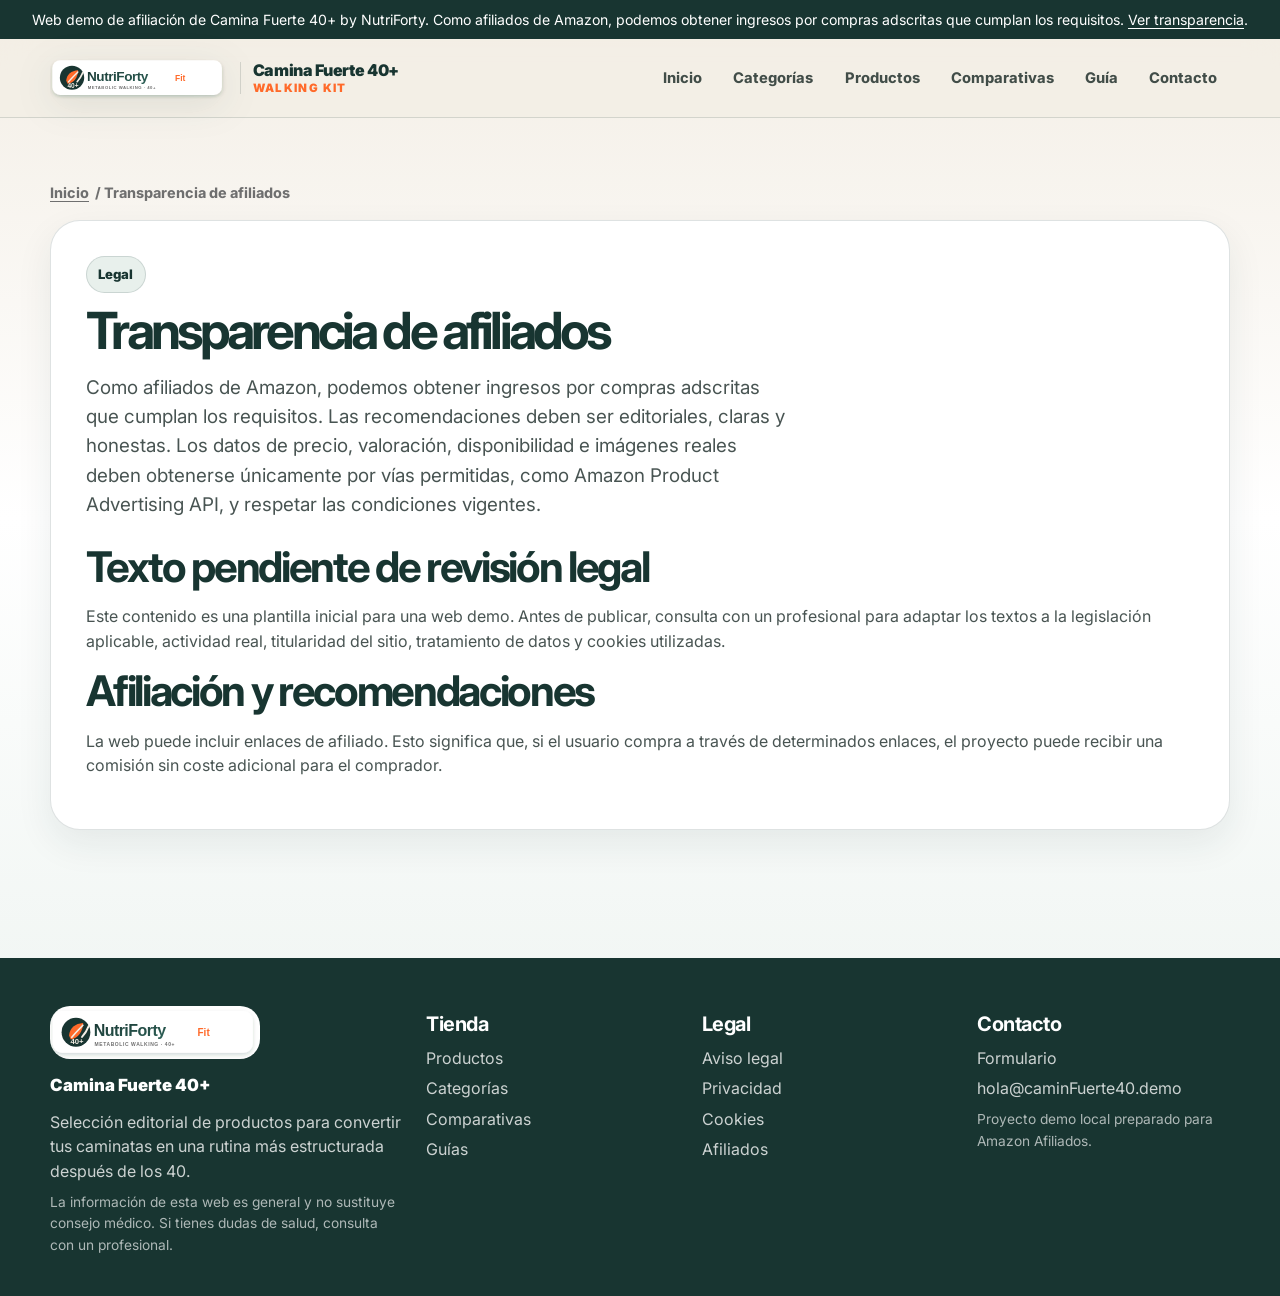
<file: afiliados.html>
<!doctype html>
<html lang="es">
<head>
  <meta charset="utf-8">
  <meta name="viewport" content="width=device-width, initial-scale=1">
  <title>Transparencia de afiliados | Camina Fuerte 40+</title>
  <meta name="description" content="Página de transparencia de afiliación Amazon de Camina Fuerte 40+.">
  <link rel="preconnect" href="https://fonts.googleapis.com">
  <link rel="preconnect" href="https://fonts.gstatic.com" crossorigin>
  <link href="https://fonts.googleapis.com/css2?family=Inter:wght@400;600;700;800;900&display=swap" rel="stylesheet">
  <link rel="stylesheet" href="assets/css/styles.css">
  
</head>
<body>
<div class="notice">Web demo de afiliación de Camina Fuerte 40+ by NutriForty. Como afiliados de Amazon, podemos obtener ingresos por compras adscritas que cumplan los requisitos. <a href="afiliados.html">Ver transparencia</a>.</div>

<header class="header">
  <div class="container nav">
    <a class="logo brand-lockup" href="index.html" aria-label="NutriForty Camina Fuerte 40+ inicio">
      <img class="brand-logo-img" src="assets/img/nutriforty-logo.svg" alt="NutriForty Fit">
      <span class="brand-subline"><strong>Camina Fuerte 40+</strong><small>Walking Kit</small></span>
    </a>
    <button class="menu-toggle" data-menu-toggle>Menú</button>
    <nav class="menu" data-menu aria-label="Navegación principal">
      <a href="index.html">Inicio</a>
      <a href="categorias.html">Categorías</a>
      <a href="productos.html">Productos</a>
      <a href="comparativas.html">Comparativas</a>
      <a href="guia-compra.html">Guía</a>
      <a href="contacto.html">Contacto</a>
    </nav>
  </div>
</header>

<main>
<section class="section"><div class="container"><div class="breadcrumb"><a href="index.html">Inicio</a> / Transparencia de afiliados</div><article class="content"><span class="badge green">Legal</span><h1>Transparencia de afiliados</h1><p class="lead">Como afiliados de Amazon, podemos obtener ingresos por compras adscritas que cumplan los requisitos. Las recomendaciones deben ser editoriales, claras y honestas. Los datos de precio, valoración, disponibilidad e imágenes reales deben obtenerse únicamente por vías permitidas, como Amazon Product Advertising API, y respetar las condiciones vigentes.</p><h2>Texto pendiente de revisión legal</h2><p>Este contenido es una plantilla inicial para una web demo. Antes de publicar, consulta con un profesional para adaptar los textos a la legislación aplicable, actividad real, titularidad del sitio, tratamiento de datos y cookies utilizadas.</p><h2>Afiliación y recomendaciones</h2><p>La web puede incluir enlaces de afiliado. Esto significa que, si el usuario compra a través de determinados enlaces, el proyecto puede recibir una comisión sin coste adicional para el comprador.</p></article></div></section>
</main>

<footer class="footer">
  <div class="container footer-grid">
    <div>
      <div class="footer-brand"><img src="assets/img/nutriforty-logo.svg" alt="NutriForty Fit"><span>Camina Fuerte 40+</span></div>
      <p>Selección editorial de productos para convertir tus caminatas en una rutina más estructurada después de los 40.</p>
      <p class="small">La información de esta web es general y no sustituye consejo médico. Si tienes dudas de salud, consulta con un profesional.</p>
    </div>
    <div><h3 style="color:white">Tienda</h3><a href="productos.html">Productos</a><a href="categorias.html">Categorías</a><a href="comparativas.html">Comparativas</a><a href="guia-compra.html">Guías</a></div>
    <div><h3 style="color:white">Legal</h3><a href="aviso-legal.html">Aviso legal</a><a href="privacidad.html">Privacidad</a><a href="cookies.html">Cookies</a><a href="afiliados.html">Afiliados</a></div>
    <div><h3 style="color:white">Contacto</h3><a href="contacto.html">Formulario</a><a href="mailto:hola@caminFuerte40.demo">hola@caminFuerte40.demo</a><p class="small">Proyecto demo local preparado para Amazon Afiliados.</p></div>
  </div>
</footer>

<script src="assets/js/main.js"></script>
</body>
</html>
</file>
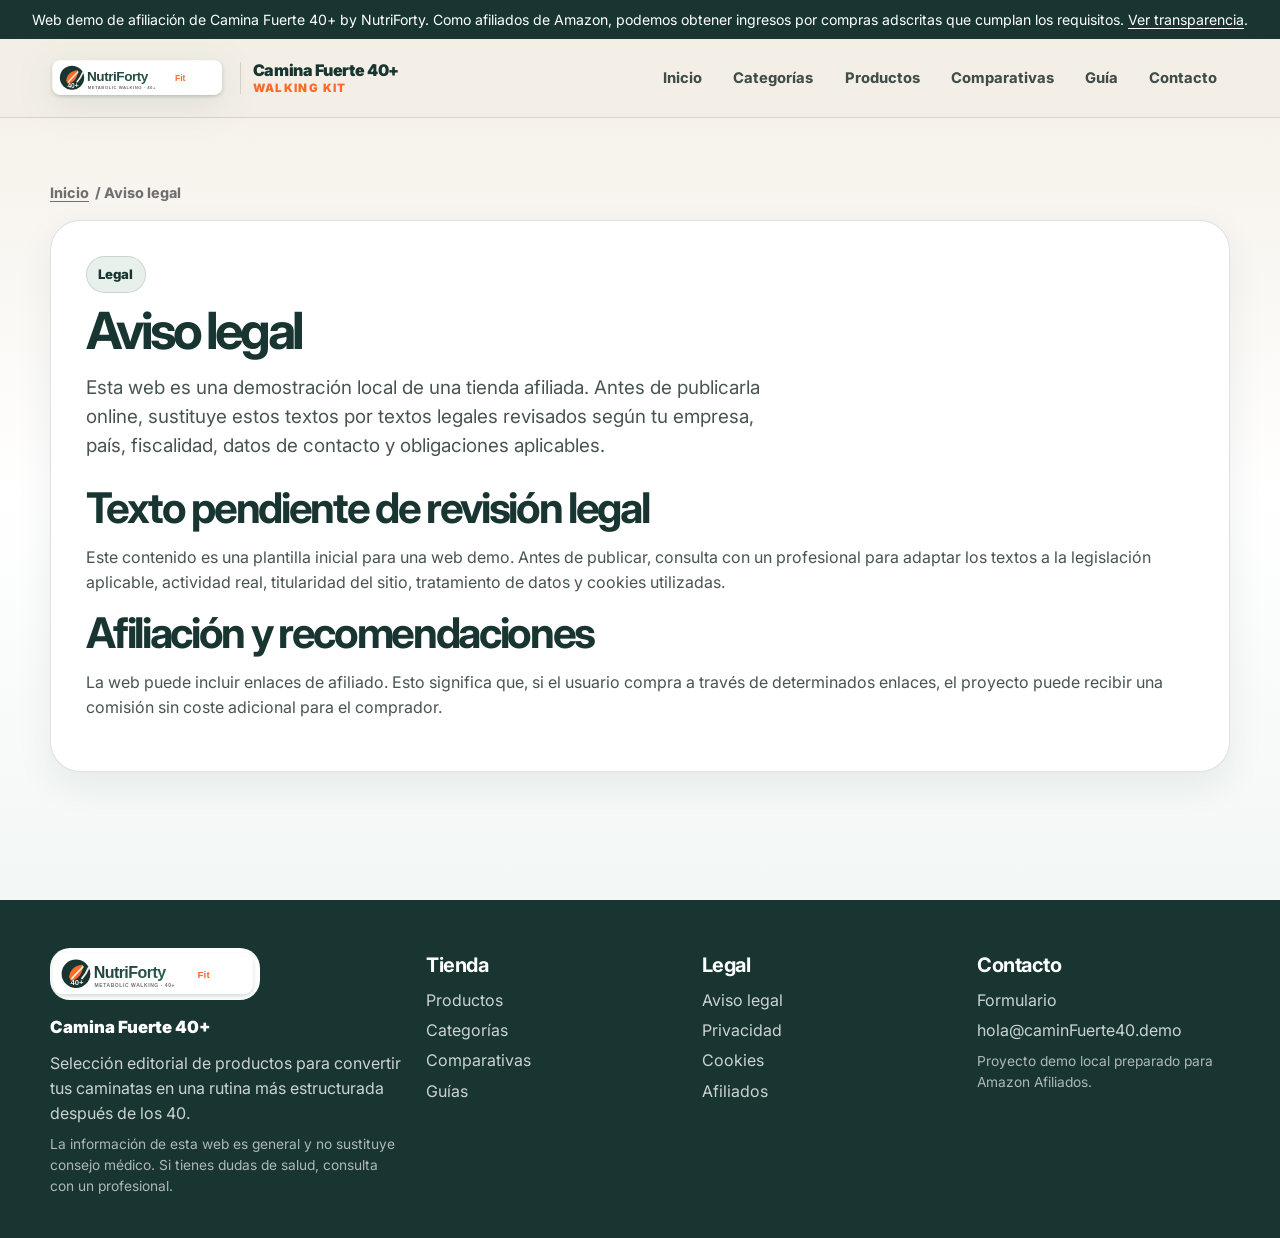
<file: aviso-legal.html>
<!doctype html>
<html lang="es">
<head>
  <meta charset="utf-8">
  <meta name="viewport" content="width=device-width, initial-scale=1">
  <title>Aviso legal | Camina Fuerte 40+</title>
  <meta name="description" content="Aviso legal de la web demo Camina Fuerte 40+.">
  <link rel="preconnect" href="https://fonts.googleapis.com">
  <link rel="preconnect" href="https://fonts.gstatic.com" crossorigin>
  <link href="https://fonts.googleapis.com/css2?family=Inter:wght@400;600;700;800;900&display=swap" rel="stylesheet">
  <link rel="stylesheet" href="assets/css/styles.css">
  
</head>
<body>
<div class="notice">Web demo de afiliación de Camina Fuerte 40+ by NutriForty. Como afiliados de Amazon, podemos obtener ingresos por compras adscritas que cumplan los requisitos. <a href="afiliados.html">Ver transparencia</a>.</div>

<header class="header">
  <div class="container nav">
    <a class="logo brand-lockup" href="index.html" aria-label="NutriForty Camina Fuerte 40+ inicio">
      <img class="brand-logo-img" src="assets/img/nutriforty-logo.svg" alt="NutriForty Fit">
      <span class="brand-subline"><strong>Camina Fuerte 40+</strong><small>Walking Kit</small></span>
    </a>
    <button class="menu-toggle" data-menu-toggle>Menú</button>
    <nav class="menu" data-menu aria-label="Navegación principal">
      <a href="index.html">Inicio</a>
      <a href="categorias.html">Categorías</a>
      <a href="productos.html">Productos</a>
      <a href="comparativas.html">Comparativas</a>
      <a href="guia-compra.html">Guía</a>
      <a href="contacto.html">Contacto</a>
    </nav>
  </div>
</header>

<main>
<section class="section"><div class="container"><div class="breadcrumb"><a href="index.html">Inicio</a> / Aviso legal</div><article class="content"><span class="badge green">Legal</span><h1>Aviso legal</h1><p class="lead">Esta web es una demostración local de una tienda afiliada. Antes de publicarla online, sustituye estos textos por textos legales revisados según tu empresa, país, fiscalidad, datos de contacto y obligaciones aplicables.</p><h2>Texto pendiente de revisión legal</h2><p>Este contenido es una plantilla inicial para una web demo. Antes de publicar, consulta con un profesional para adaptar los textos a la legislación aplicable, actividad real, titularidad del sitio, tratamiento de datos y cookies utilizadas.</p><h2>Afiliación y recomendaciones</h2><p>La web puede incluir enlaces de afiliado. Esto significa que, si el usuario compra a través de determinados enlaces, el proyecto puede recibir una comisión sin coste adicional para el comprador.</p></article></div></section>
</main>

<footer class="footer">
  <div class="container footer-grid">
    <div>
      <div class="footer-brand"><img src="assets/img/nutriforty-logo.svg" alt="NutriForty Fit"><span>Camina Fuerte 40+</span></div>
      <p>Selección editorial de productos para convertir tus caminatas en una rutina más estructurada después de los 40.</p>
      <p class="small">La información de esta web es general y no sustituye consejo médico. Si tienes dudas de salud, consulta con un profesional.</p>
    </div>
    <div><h3 style="color:white">Tienda</h3><a href="productos.html">Productos</a><a href="categorias.html">Categorías</a><a href="comparativas.html">Comparativas</a><a href="guia-compra.html">Guías</a></div>
    <div><h3 style="color:white">Legal</h3><a href="aviso-legal.html">Aviso legal</a><a href="privacidad.html">Privacidad</a><a href="cookies.html">Cookies</a><a href="afiliados.html">Afiliados</a></div>
    <div><h3 style="color:white">Contacto</h3><a href="contacto.html">Formulario</a><a href="mailto:hola@caminFuerte40.demo">hola@caminFuerte40.demo</a><p class="small">Proyecto demo local preparado para Amazon Afiliados.</p></div>
  </div>
</footer>

<script src="assets/js/main.js"></script>
</body>
</html>
</file>
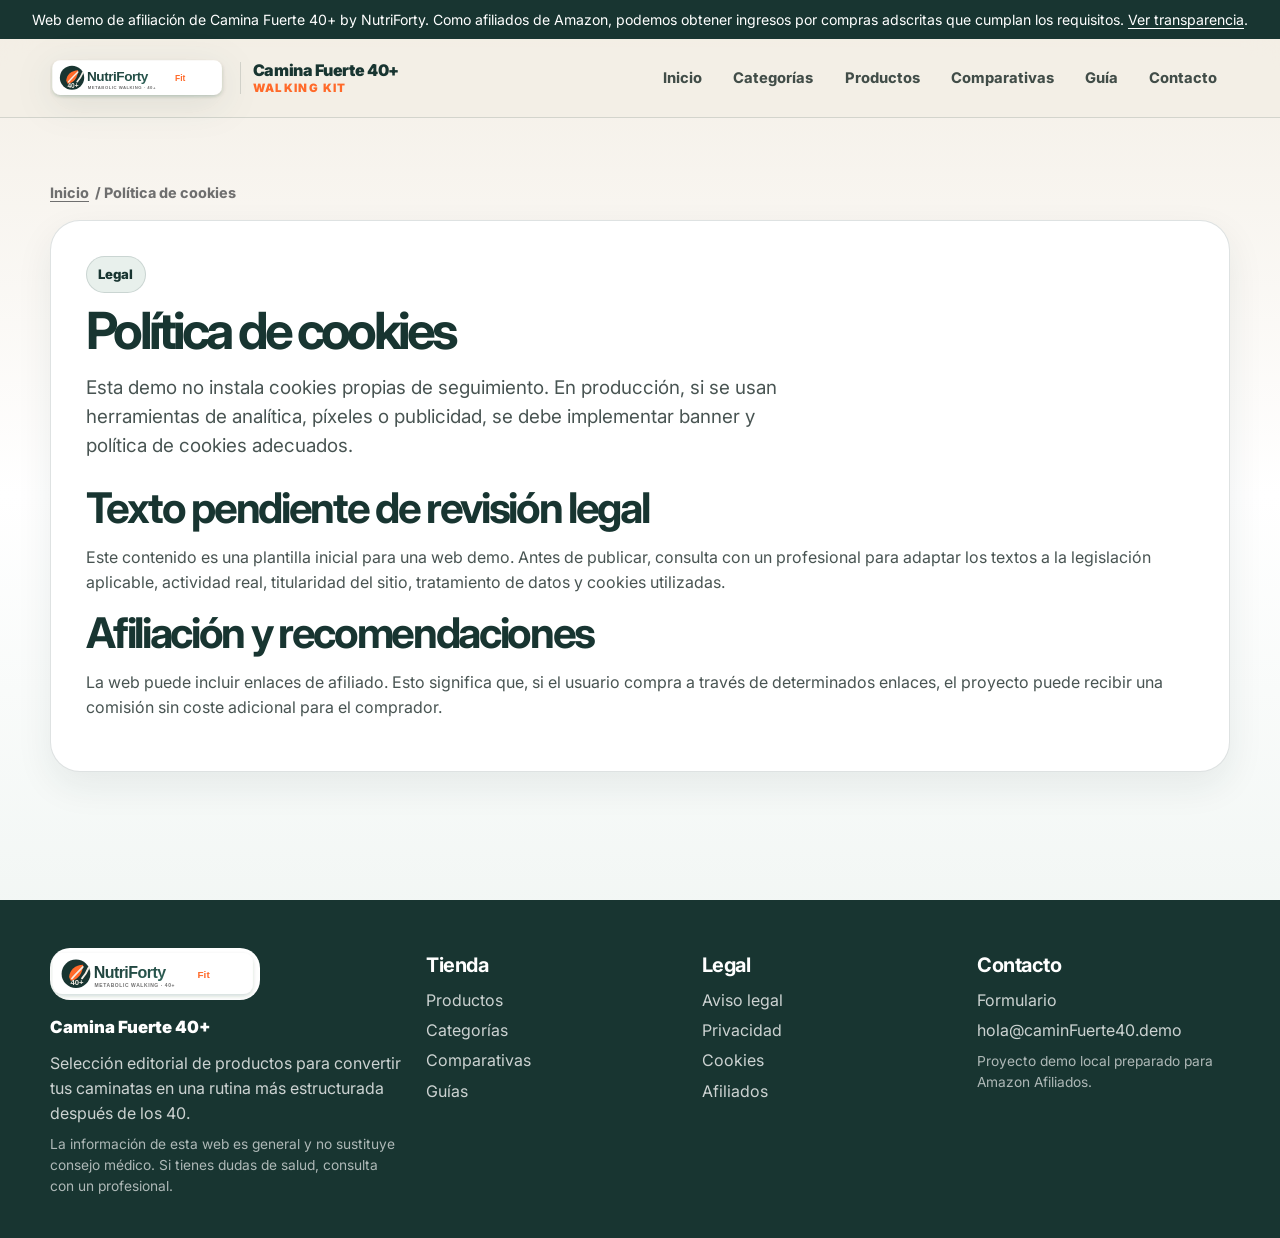
<file: cookies.html>
<!doctype html>
<html lang="es">
<head>
  <meta charset="utf-8">
  <meta name="viewport" content="width=device-width, initial-scale=1">
  <title>Política de cookies | Camina Fuerte 40+</title>
  <meta name="description" content="Política de cookies de la web demo Camina Fuerte 40+.">
  <link rel="preconnect" href="https://fonts.googleapis.com">
  <link rel="preconnect" href="https://fonts.gstatic.com" crossorigin>
  <link href="https://fonts.googleapis.com/css2?family=Inter:wght@400;600;700;800;900&display=swap" rel="stylesheet">
  <link rel="stylesheet" href="assets/css/styles.css">
  
</head>
<body>
<div class="notice">Web demo de afiliación de Camina Fuerte 40+ by NutriForty. Como afiliados de Amazon, podemos obtener ingresos por compras adscritas que cumplan los requisitos. <a href="afiliados.html">Ver transparencia</a>.</div>

<header class="header">
  <div class="container nav">
    <a class="logo brand-lockup" href="index.html" aria-label="NutriForty Camina Fuerte 40+ inicio">
      <img class="brand-logo-img" src="assets/img/nutriforty-logo.svg" alt="NutriForty Fit">
      <span class="brand-subline"><strong>Camina Fuerte 40+</strong><small>Walking Kit</small></span>
    </a>
    <button class="menu-toggle" data-menu-toggle>Menú</button>
    <nav class="menu" data-menu aria-label="Navegación principal">
      <a href="index.html">Inicio</a>
      <a href="categorias.html">Categorías</a>
      <a href="productos.html">Productos</a>
      <a href="comparativas.html">Comparativas</a>
      <a href="guia-compra.html">Guía</a>
      <a href="contacto.html">Contacto</a>
    </nav>
  </div>
</header>

<main>
<section class="section"><div class="container"><div class="breadcrumb"><a href="index.html">Inicio</a> / Política de cookies</div><article class="content"><span class="badge green">Legal</span><h1>Política de cookies</h1><p class="lead">Esta demo no instala cookies propias de seguimiento. En producción, si se usan herramientas de analítica, píxeles o publicidad, se debe implementar banner y política de cookies adecuados.</p><h2>Texto pendiente de revisión legal</h2><p>Este contenido es una plantilla inicial para una web demo. Antes de publicar, consulta con un profesional para adaptar los textos a la legislación aplicable, actividad real, titularidad del sitio, tratamiento de datos y cookies utilizadas.</p><h2>Afiliación y recomendaciones</h2><p>La web puede incluir enlaces de afiliado. Esto significa que, si el usuario compra a través de determinados enlaces, el proyecto puede recibir una comisión sin coste adicional para el comprador.</p></article></div></section>
</main>

<footer class="footer">
  <div class="container footer-grid">
    <div>
      <div class="footer-brand"><img src="assets/img/nutriforty-logo.svg" alt="NutriForty Fit"><span>Camina Fuerte 40+</span></div>
      <p>Selección editorial de productos para convertir tus caminatas en una rutina más estructurada después de los 40.</p>
      <p class="small">La información de esta web es general y no sustituye consejo médico. Si tienes dudas de salud, consulta con un profesional.</p>
    </div>
    <div><h3 style="color:white">Tienda</h3><a href="productos.html">Productos</a><a href="categorias.html">Categorías</a><a href="comparativas.html">Comparativas</a><a href="guia-compra.html">Guías</a></div>
    <div><h3 style="color:white">Legal</h3><a href="aviso-legal.html">Aviso legal</a><a href="privacidad.html">Privacidad</a><a href="cookies.html">Cookies</a><a href="afiliados.html">Afiliados</a></div>
    <div><h3 style="color:white">Contacto</h3><a href="contacto.html">Formulario</a><a href="mailto:hola@caminFuerte40.demo">hola@caminFuerte40.demo</a><p class="small">Proyecto demo local preparado para Amazon Afiliados.</p></div>
  </div>
</footer>

<script src="assets/js/main.js"></script>
</body>
</html>
</file>
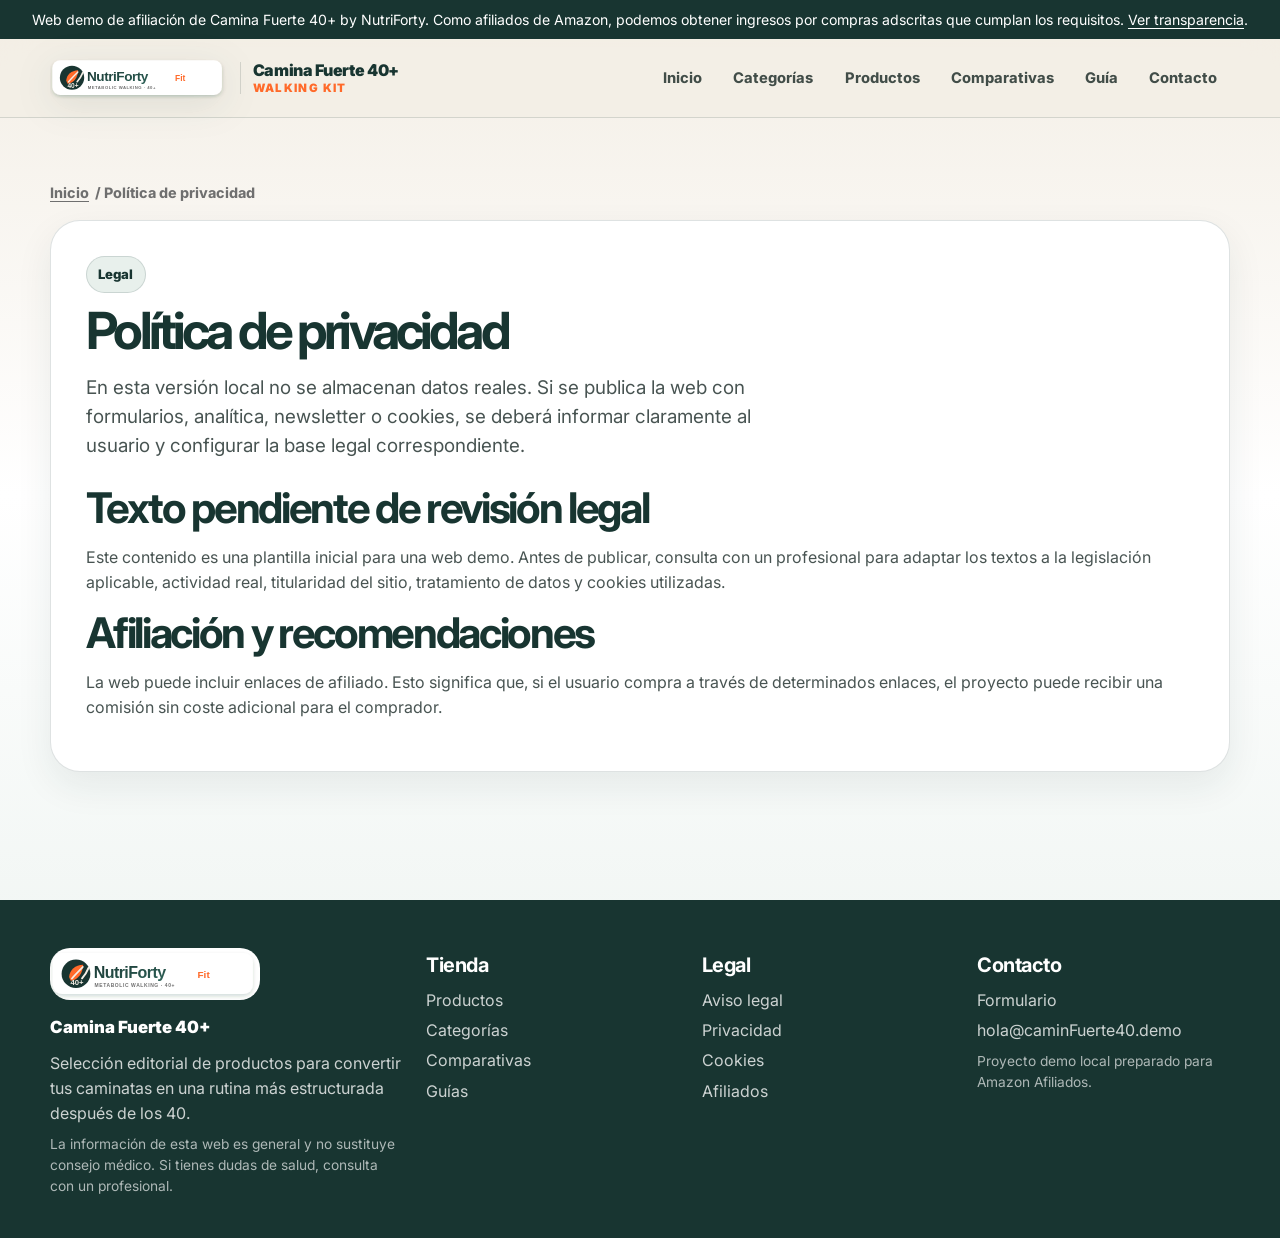
<file: privacidad.html>
<!doctype html>
<html lang="es">
<head>
  <meta charset="utf-8">
  <meta name="viewport" content="width=device-width, initial-scale=1">
  <title>Política de privacidad | Camina Fuerte 40+</title>
  <meta name="description" content="Política de privacidad de la web demo Camina Fuerte 40+.">
  <link rel="preconnect" href="https://fonts.googleapis.com">
  <link rel="preconnect" href="https://fonts.gstatic.com" crossorigin>
  <link href="https://fonts.googleapis.com/css2?family=Inter:wght@400;600;700;800;900&display=swap" rel="stylesheet">
  <link rel="stylesheet" href="assets/css/styles.css">
  
</head>
<body>
<div class="notice">Web demo de afiliación de Camina Fuerte 40+ by NutriForty. Como afiliados de Amazon, podemos obtener ingresos por compras adscritas que cumplan los requisitos. <a href="afiliados.html">Ver transparencia</a>.</div>

<header class="header">
  <div class="container nav">
    <a class="logo brand-lockup" href="index.html" aria-label="NutriForty Camina Fuerte 40+ inicio">
      <img class="brand-logo-img" src="assets/img/nutriforty-logo.svg" alt="NutriForty Fit">
      <span class="brand-subline"><strong>Camina Fuerte 40+</strong><small>Walking Kit</small></span>
    </a>
    <button class="menu-toggle" data-menu-toggle>Menú</button>
    <nav class="menu" data-menu aria-label="Navegación principal">
      <a href="index.html">Inicio</a>
      <a href="categorias.html">Categorías</a>
      <a href="productos.html">Productos</a>
      <a href="comparativas.html">Comparativas</a>
      <a href="guia-compra.html">Guía</a>
      <a href="contacto.html">Contacto</a>
    </nav>
  </div>
</header>

<main>
<section class="section"><div class="container"><div class="breadcrumb"><a href="index.html">Inicio</a> / Política de privacidad</div><article class="content"><span class="badge green">Legal</span><h1>Política de privacidad</h1><p class="lead">En esta versión local no se almacenan datos reales. Si se publica la web con formularios, analítica, newsletter o cookies, se deberá informar claramente al usuario y configurar la base legal correspondiente.</p><h2>Texto pendiente de revisión legal</h2><p>Este contenido es una plantilla inicial para una web demo. Antes de publicar, consulta con un profesional para adaptar los textos a la legislación aplicable, actividad real, titularidad del sitio, tratamiento de datos y cookies utilizadas.</p><h2>Afiliación y recomendaciones</h2><p>La web puede incluir enlaces de afiliado. Esto significa que, si el usuario compra a través de determinados enlaces, el proyecto puede recibir una comisión sin coste adicional para el comprador.</p></article></div></section>
</main>

<footer class="footer">
  <div class="container footer-grid">
    <div>
      <div class="footer-brand"><img src="assets/img/nutriforty-logo.svg" alt="NutriForty Fit"><span>Camina Fuerte 40+</span></div>
      <p>Selección editorial de productos para convertir tus caminatas en una rutina más estructurada después de los 40.</p>
      <p class="small">La información de esta web es general y no sustituye consejo médico. Si tienes dudas de salud, consulta con un profesional.</p>
    </div>
    <div><h3 style="color:white">Tienda</h3><a href="productos.html">Productos</a><a href="categorias.html">Categorías</a><a href="comparativas.html">Comparativas</a><a href="guia-compra.html">Guías</a></div>
    <div><h3 style="color:white">Legal</h3><a href="aviso-legal.html">Aviso legal</a><a href="privacidad.html">Privacidad</a><a href="cookies.html">Cookies</a><a href="afiliados.html">Afiliados</a></div>
    <div><h3 style="color:white">Contacto</h3><a href="contacto.html">Formulario</a><a href="mailto:hola@caminFuerte40.demo">hola@caminFuerte40.demo</a><p class="small">Proyecto demo local preparado para Amazon Afiliados.</p></div>
  </div>
</footer>

<script src="assets/js/main.js"></script>
</body>
</html>
</file>
<file: assets/css/styles.css>
:root{
  --green:#183531;
  --green-2:#254942;
  --orange:#FF6A2A;
  --orange-soft:#FFE2D4;
  --cream:#F3EEE5;
  --soft-green:#E8F0EC;
  --grey:#6F6F6F;
  --white:#FFFFFF;
  --ink:#142421;
  --line:rgba(24,53,49,.14);
  --shadow:0 20px 60px rgba(24,53,49,.13);
  --radius:24px;
  --radius-sm:16px;
  --max:1180px;
}
*{box-sizing:border-box}
html{scroll-behavior:smooth}
body{margin:0;font-family:Inter,Montserrat,system-ui,-apple-system,BlinkMacSystemFont,"Segoe UI",sans-serif;background:linear-gradient(180deg,var(--cream),#fff 40%,var(--soft-green));color:var(--ink);line-height:1.55}
a{color:inherit;text-decoration:none}
img{max-width:100%;display:block}
.container{width:min(var(--max),calc(100% - 36px));margin-inline:auto}
.notice{background:var(--green);color:white;font-size:.88rem;text-align:center;padding:.55rem 1rem}
.notice a{text-decoration:underline;text-underline-offset:3px}
.header{position:sticky;top:0;z-index:20;background:rgba(243,238,229,.88);backdrop-filter:blur(16px);border-bottom:1px solid var(--line)}
.nav{display:flex;align-items:center;justify-content:space-between;gap:1rem;padding:1rem 0}
.logo{display:flex;align-items:center;gap:.75rem;font-weight:900;letter-spacing:-.03em;color:var(--green)}
.logo-mark{width:44px;height:44px;border-radius:15px;background:var(--green);display:grid;place-items:center;box-shadow:var(--shadow)}
.logo-mark svg{width:28px;height:28px}
.menu{display:flex;align-items:center;gap:.35rem;flex-wrap:wrap;justify-content:flex-end}
.menu a{font-weight:750;font-size:.92rem;color:rgba(20,36,33,.8);padding:.7rem .8rem;border-radius:999px}
.menu a:hover,.menu a.active{background:white;color:var(--green);box-shadow:0 6px 18px rgba(24,53,49,.08)}
.menu-toggle{display:none;background:var(--green);color:#fff;border:0;border-radius:12px;padding:.7rem .9rem;font-weight:800}
.btn{display:inline-flex;align-items:center;justify-content:center;gap:.55rem;border:0;border-radius:999px;background:var(--orange);color:white;font-weight:850;padding:.95rem 1.2rem;box-shadow:0 12px 25px rgba(255,106,42,.24);cursor:pointer;transition:.2s ease}
.btn:hover{transform:translateY(-2px);box-shadow:0 18px 35px rgba(255,106,42,.3)}
.btn.secondary{background:var(--green);box-shadow:0 12px 25px rgba(24,53,49,.2)}
.btn.ghost{background:white;color:var(--green);box-shadow:none;border:1px solid var(--line)}
.badge{display:inline-flex;align-items:center;gap:.45rem;background:rgba(255,106,42,.12);color:#B94512;border:1px solid rgba(255,106,42,.18);border-radius:999px;padding:.45rem .7rem;font-weight:850;font-size:.82rem}
.badge.green{background:var(--soft-green);color:var(--green);border-color:var(--line)}
.hero{position:relative;overflow:hidden;padding:5rem 0 3rem}
.hero:before{content:"";position:absolute;inset:auto -18% -24% auto;width:640px;height:640px;background:radial-gradient(circle,rgba(255,106,42,.24),rgba(255,106,42,0) 65%);pointer-events:none}
.hero-grid{display:grid;grid-template-columns:1.08fr .92fr;gap:3rem;align-items:center}
h1{font-size:clamp(2.35rem,6vw,5.5rem);line-height:.94;letter-spacing:-.075em;margin:.8rem 0 1.2rem;color:var(--green)}
h2{font-size:clamp(1.8rem,3.3vw,3rem);line-height:1.02;letter-spacing:-.055em;color:var(--green);margin:0 0 1rem}
h3{font-size:1.25rem;line-height:1.15;letter-spacing:-.025em;color:var(--green);margin:.4rem 0 .65rem}
p.lead{font-size:1.18rem;max-width:700px;color:rgba(20,36,33,.78);margin:0 0 1.6rem}.hero-actions{display:flex;gap:.75rem;flex-wrap:wrap;margin-top:1.35rem}.hero-card{background:rgba(255,255,255,.75);border:1px solid rgba(255,255,255,.82);border-radius:38px;padding:1.25rem;box-shadow:var(--shadow);position:relative}.kit-card{background:linear-gradient(145deg,#fff,var(--soft-green));border-radius:30px;padding:1.3rem;border:1px solid var(--line);overflow:hidden}.kit-visual{min-height:350px;border-radius:25px;background:linear-gradient(135deg,var(--green),#315d54);display:grid;place-items:center;position:relative;overflow:hidden}.kit-visual:before{content:"";position:absolute;width:360px;height:360px;border-radius:50%;border:1px solid rgba(255,255,255,.18)}.kit-visual:after{content:"40+";position:absolute;right:24px;top:18px;color:rgba(255,255,255,.16);font-weight:950;font-size:5rem;letter-spacing:-.08em}.kit-visual svg{width:min(70%,360px);z-index:1}.mini-stats{display:grid;grid-template-columns:repeat(3,1fr);gap:.7rem;margin-top:1rem}.stat{background:white;border-radius:18px;padding:.9rem;border:1px solid var(--line)}.stat strong{display:block;color:var(--green);font-size:1.25rem}.stat span{display:block;font-size:.82rem;color:var(--grey);font-weight:700}.section{padding:4rem 0}.section.alt{background:rgba(255,255,255,.52);border-block:1px solid rgba(24,53,49,.08)}.section-head{display:flex;align-items:flex-end;justify-content:space-between;gap:1.5rem;margin-bottom:1.8rem}.section-head p{max-width:640px;color:rgba(20,36,33,.73);margin:0}.grid{display:grid;gap:1rem}.grid.cols-2{grid-template-columns:repeat(2,1fr)}.grid.cols-3{grid-template-columns:repeat(3,1fr)}.grid.cols-4{grid-template-columns:repeat(4,1fr)}.card{background:rgba(255,255,255,.8);border:1px solid var(--line);border-radius:var(--radius);padding:1.25rem;box-shadow:0 14px 36px rgba(24,53,49,.08)}.card.highlight{background:linear-gradient(145deg,#fff,var(--orange-soft));border-color:rgba(255,106,42,.22)}.icon{width:52px;height:52px;border-radius:18px;background:var(--soft-green);display:grid;place-items:center;color:var(--green);font-weight:950;font-size:1.35rem;margin-bottom:.8rem}.icon.orange{background:var(--orange-soft);color:#c44912}.category-card{min-height:210px;display:flex;flex-direction:column;justify-content:space-between;transition:.2s ease}.category-card:hover{transform:translateY(-4px);box-shadow:var(--shadow)}.category-card .meta{color:var(--grey);font-weight:750;font-size:.9rem}.product-grid{display:grid;grid-template-columns:repeat(3,1fr);gap:1rem}.product-card{background:white;border:1px solid var(--line);border-radius:26px;overflow:hidden;box-shadow:0 15px 36px rgba(24,53,49,.08);display:flex;flex-direction:column}.product-media{background:linear-gradient(135deg,var(--soft-green),#fff);min-height:220px;display:grid;place-items:center;padding:1rem}.product-media img{height:170px;object-fit:contain}.product-body{padding:1rem;display:flex;flex-direction:column;gap:.65rem;flex:1}.product-title{font-weight:900;color:var(--green);font-size:1.05rem;letter-spacing:-.02em}.product-meta{display:flex;gap:.45rem;flex-wrap:wrap}.pill{font-size:.74rem;font-weight:850;border-radius:999px;padding:.34rem .55rem;background:var(--soft-green);color:var(--green)}.pill.orange{background:var(--orange-soft);color:#B94512}.product-summary{color:rgba(20,36,33,.72);font-size:.92rem;margin:0}.product-actions{display:flex;gap:.5rem;flex-wrap:wrap;margin-top:auto}.product-actions .btn{padding:.7rem .8rem;font-size:.86rem}.filters{display:grid;grid-template-columns:1.6fr 1fr 1fr;gap:.7rem;margin:1rem 0 1.35rem}.input,.select,textarea{width:100%;border:1px solid var(--line);border-radius:16px;background:white;padding:.9rem 1rem;font:inherit;color:var(--ink)}textarea{min-height:140px;resize:vertical}.comparison{width:100%;border-collapse:separate;border-spacing:0;background:white;border:1px solid var(--line);border-radius:24px;overflow:hidden;box-shadow:0 14px 36px rgba(24,53,49,.08)}.comparison th,.comparison td{padding:1rem;text-align:left;border-bottom:1px solid var(--line);vertical-align:top}.comparison th{background:var(--green);color:white;font-size:.88rem}.comparison tr:last-child td{border-bottom:0}.comparison td:first-child{font-weight:850;color:var(--green)}.breadcrumb{display:flex;flex-wrap:wrap;gap:.35rem;color:var(--grey);font-weight:750;font-size:.9rem;margin-bottom:1rem}.breadcrumb a{text-decoration:underline;text-underline-offset:3px}.content{background:white;border:1px solid var(--line);border-radius:30px;padding:clamp(1.2rem,4vw,2.2rem);box-shadow:0 14px 36px rgba(24,53,49,.08)}.content h1{font-size:clamp(2rem,4vw,3.8rem)}.content p,.content li{color:rgba(20,36,33,.78)}.content ul{padding-left:1.2rem}.split{display:grid;grid-template-columns:.95fr 1.05fr;gap:1.6rem;align-items:start}.product-detail-img{background:linear-gradient(135deg,var(--soft-green),#fff);border:1px solid var(--line);border-radius:32px;padding:2rem;min-height:420px;display:grid;place-items:center}.product-detail-img img{height:300px;object-fit:contain}.proscons{display:grid;grid-template-columns:1fr 1fr;gap:1rem}.faq{display:grid;gap:.75rem}.faq details{background:white;border:1px solid var(--line);border-radius:18px;padding:1rem}.faq summary{font-weight:850;color:var(--green);cursor:pointer}.affiliate-box{background:var(--green);color:white;border-radius:26px;padding:1.25rem}.affiliate-box p{color:rgba(255,255,255,.85);margin:.4rem 0 0}.callout{background:var(--orange-soft);border:1px solid rgba(255,106,42,.22);border-radius:24px;padding:1.2rem}.callout.green{background:var(--soft-green);border-color:var(--line)}.footer{background:var(--green);color:white;padding:3rem 0 2rem;margin-top:4rem}.footer-grid{display:grid;grid-template-columns:1.4fr repeat(3,1fr);gap:1.4rem}.footer a{display:block;color:rgba(255,255,255,.78);margin:.35rem 0}.footer p{color:rgba(255,255,255,.78);margin:.5rem 0}.small{font-size:.86rem;color:var(--grey)}.footer .small{color:rgba(255,255,255,.65)}.cta-strip{background:linear-gradient(135deg,var(--green),#2c5149);color:#fff;border-radius:34px;padding:2rem;display:grid;grid-template-columns:1fr auto;gap:1rem;align-items:center;overflow:hidden;position:relative}.cta-strip h2{color:#fff;margin:0}.cta-strip p{color:rgba(255,255,255,.78);margin:.5rem 0 0}.timeline{counter-reset:step;display:grid;gap:.8rem}.timeline-item{display:grid;grid-template-columns:auto 1fr;gap:.85rem;align-items:start;background:white;border:1px solid var(--line);border-radius:20px;padding:1rem}.timeline-item:before{counter-increment:step;content:counter(step);width:34px;height:34px;border-radius:50%;display:grid;place-items:center;background:var(--orange);color:white;font-weight:950}.empty{padding:2rem;text-align:center;color:var(--grey)}
@media(max-width:940px){.hero-grid,.split,.footer-grid,.cta-strip{grid-template-columns:1fr}.product-grid,.grid.cols-3,.grid.cols-4{grid-template-columns:repeat(2,1fr)}.menu-toggle{display:block}.menu{display:none;position:absolute;inset:72px 18px auto 18px;background:white;border:1px solid var(--line);border-radius:24px;padding:.8rem;box-shadow:var(--shadow);align-items:stretch;flex-direction:column}.menu.open{display:flex}.menu a{border-radius:14px}.filters{grid-template-columns:1fr}.section-head{display:block}.section-head .btn{margin-top:1rem}}
@media(max-width:620px){.product-grid,.grid.cols-2,.grid.cols-3,.grid.cols-4,.proscons,.mini-stats{grid-template-columns:1fr}.hero{padding:3rem 0 2rem}.hero-actions .btn{width:100%}.comparison{font-size:.85rem}.comparison th,.comparison td{padding:.75rem}.product-detail-img{min-height:300px}.product-detail-img img{height:220px}.container{width:min(var(--max),calc(100% - 24px))}}

/* Lifestyle visual upgrade */
.hero{padding:5.4rem 0 3.4rem;background:
  radial-gradient(circle at 78% 10%, rgba(255,106,42,.14), transparent 32%),
  linear-gradient(180deg, rgba(243,238,229,.92), rgba(232,240,236,.6));}
.lifestyle-hero{position:relative;min-height:470px;border-radius:32px;overflow:hidden;background:var(--green);box-shadow:var(--shadow)}
.lifestyle-hero img{width:100%;height:470px;object-fit:cover;filter:saturate(1.06) contrast(1.03)}
.lifestyle-hero:after{content:"";position:absolute;inset:0;background:linear-gradient(180deg,rgba(20,36,33,.05),rgba(20,36,33,.68))}
.image-overlay{position:absolute;left:1.1rem;right:1.1rem;bottom:1.1rem;z-index:2;background:rgba(255,255,255,.86);backdrop-filter:blur(14px);border:1px solid rgba(255,255,255,.75);border-radius:24px;padding:1.15rem;box-shadow:0 18px 50px rgba(0,0,0,.16)}
.image-overlay h3{margin:.6rem 0 .35rem;font-size:1.55rem}
.image-overlay p{margin:0;color:rgba(20,36,33,.72)}
.photo-strip{display:grid;grid-template-columns:1.15fr .85fr .85fr;gap:1rem;margin-top:1rem}
.photo-card{position:relative;min-height:280px;border-radius:30px;overflow:hidden;border:1px solid rgba(255,255,255,.7);box-shadow:0 18px 42px rgba(24,53,49,.12);background:var(--green)}
.photo-card.tall{min-height:360px}
.photo-card img{width:100%;height:100%;object-fit:cover;position:absolute;inset:0;transition:transform .5s ease}
.photo-card:hover img{transform:scale(1.05)}
.photo-card:after{content:"";position:absolute;inset:0;background:linear-gradient(180deg,rgba(20,36,33,.04),rgba(20,36,33,.72))}
.photo-card .photo-copy{position:absolute;left:1rem;right:1rem;bottom:1rem;z-index:2;color:white}
.photo-card h3{color:white;margin:.2rem 0 .35rem}
.photo-card p{margin:0;color:rgba(255,255,255,.82)}
.visual-intro{padding:2.6rem 0 0;background:linear-gradient(180deg,var(--cream),transparent)}
.visual-intro-card{position:relative;min-height:300px;border-radius:36px;overflow:hidden;border:1px solid rgba(255,255,255,.78);box-shadow:var(--shadow);background:var(--green)}
.visual-intro-card img{width:100%;height:300px;object-fit:cover;filter:saturate(1.05)}
.visual-intro-card:after{content:"";position:absolute;inset:0;background:linear-gradient(90deg,rgba(24,53,49,.82),rgba(24,53,49,.3),rgba(24,53,49,.05))}
.visual-intro-copy{position:absolute;z-index:2;left:clamp(1.2rem,4vw,2.2rem);top:50%;transform:translateY(-50%);max-width:560px;color:white}
.visual-intro-copy h2{color:white;margin:.55rem 0;font-size:clamp(2rem,4vw,3.6rem)}
.visual-intro-copy p{color:rgba(255,255,255,.84);font-size:1.08rem;margin:0}
.card-photo{height:132px;border-radius:20px;overflow:hidden;margin:-.2rem -.2rem 1rem;background:var(--soft-green)}
.card-photo img{width:100%;height:100%;object-fit:cover;transition:transform .45s ease}
.category-card:hover .card-photo img,.card:hover .card-photo img{transform:scale(1.05)}
.product-media{position:relative;isolation:isolate;background-size:cover;background-position:center;min-height:235px;overflow:hidden}
.product-media:before{content:"";position:absolute;inset:0;background:linear-gradient(180deg,rgba(24,53,49,.08),rgba(24,53,49,.58));z-index:-1}
.product-media img{height:138px;width:138px;object-fit:contain;background:rgba(255,255,255,.9);border-radius:32px;padding:1rem;box-shadow:0 18px 40px rgba(0,0,0,.16)}
.product-detail-img{position:relative;overflow:hidden;background-size:cover;background-position:center}
.product-detail-img:before{content:"";position:absolute;inset:0;background:linear-gradient(180deg,rgba(255,255,255,.58),rgba(232,240,236,.9));}
.product-detail-img img{position:relative;z-index:1;background:rgba(255,255,255,.85);border-radius:34px;padding:1.4rem;box-shadow:0 20px 50px rgba(24,53,49,.14)}
.story-panel{display:grid;grid-template-columns:.9fr 1.1fr;gap:1rem;align-items:stretch}
.story-panel .photo-card{min-height:420px}
.story-copy{background:white;border:1px solid var(--line);border-radius:30px;padding:clamp(1.2rem,4vw,2rem);box-shadow:0 14px 36px rgba(24,53,49,.08)}
@media(max-width:940px){.photo-strip,.story-panel{grid-template-columns:1fr 1fr}.photo-card.tall{grid-column:1/-1}.visual-intro-copy{max-width:calc(100% - 2.4rem)}}
@media(max-width:620px){.photo-strip,.story-panel{grid-template-columns:1fr}.lifestyle-hero,.lifestyle-hero img{height:auto;min-height:360px}.lifestyle-hero img{height:360px}.visual-intro-card,.visual-intro-card img{height:360px}.visual-intro-card:after{background:linear-gradient(180deg,rgba(24,53,49,.45),rgba(24,53,49,.86))}}


/* NutriForty logo integration */
.brand-lockup{
  gap:.75rem;
  align-items:center;
  min-width:0;
}
.brand-logo-img{
  width:178px;
  height:auto;
  display:block;
  filter:drop-shadow(0 8px 18px rgba(24,53,49,.10));
}
.brand-subline{
  display:flex;
  flex-direction:column;
  line-height:1.05;
  border-left:1px solid rgba(24,53,49,.15);
  padding-left:.72rem;
  color:var(--green);
  letter-spacing:-.02em;
}
.brand-subline strong{
  font-size:1rem;
  font-weight:950;
  white-space:nowrap;
}
.brand-subline small{
  font-size:.72rem;
  color:var(--orange);
  font-weight:900;
  text-transform:uppercase;
  letter-spacing:.12em;
  margin-top:.18rem;
}
.footer-brand{
  display:flex;
  align-items:center;
  gap:.85rem;
  flex-wrap:wrap;
  margin-bottom:.7rem;
}
.footer-brand img{
  width:210px;
  max-width:100%;
  height:auto;
  border-radius:20px;
  background:white;
}
.footer-brand span{
  font-size:1.05rem;
  font-weight:950;
  color:white;
}
@media(max-width:940px){
  .brand-logo-img{width:154px}
  .brand-subline strong{font-size:.92rem}
}
@media(max-width:620px){
  .brand-lockup{gap:.55rem;max-width:78%}
  .brand-logo-img{width:132px}
  .brand-subline{padding-left:.55rem}
  .brand-subline strong{font-size:.82rem;white-space:normal}
  .brand-subline small{font-size:.62rem}
  .footer-brand{align-items:flex-start;flex-direction:column}
  .footer-brand img{width:190px}
}
</file>
